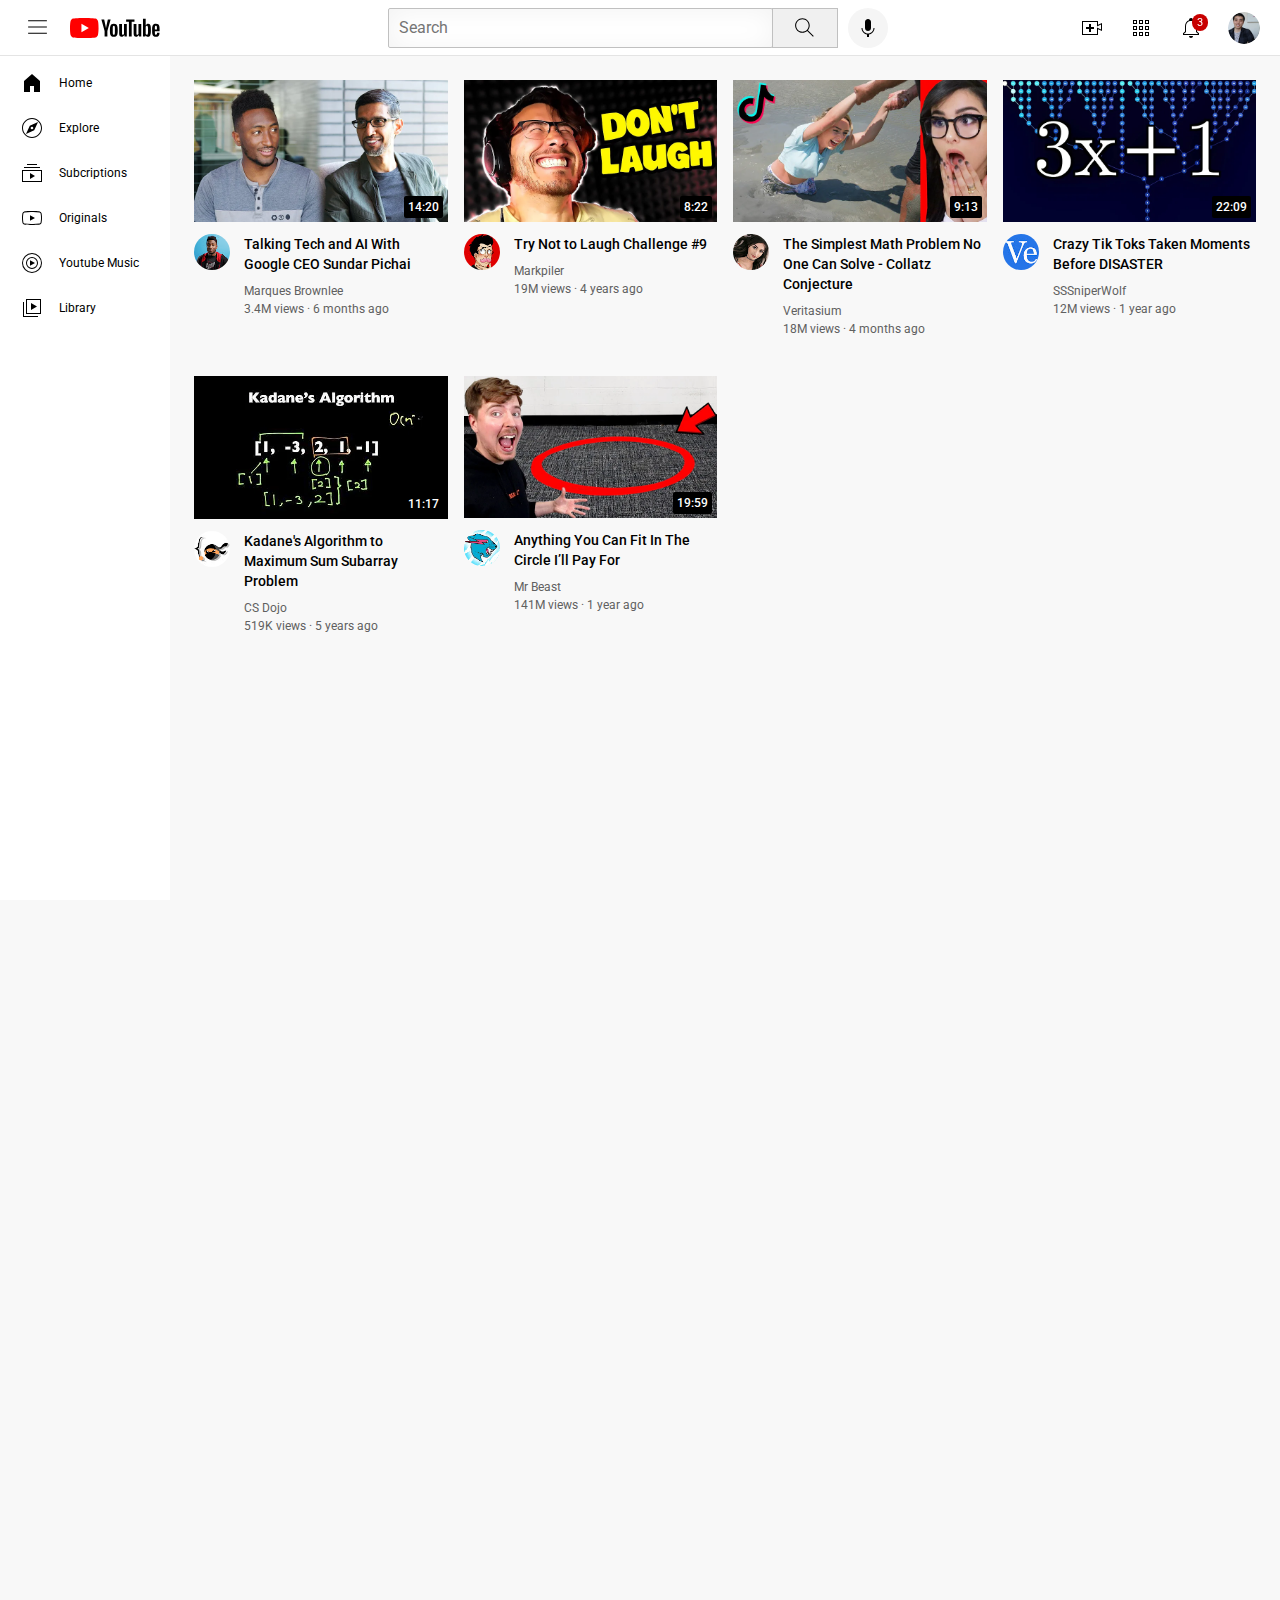
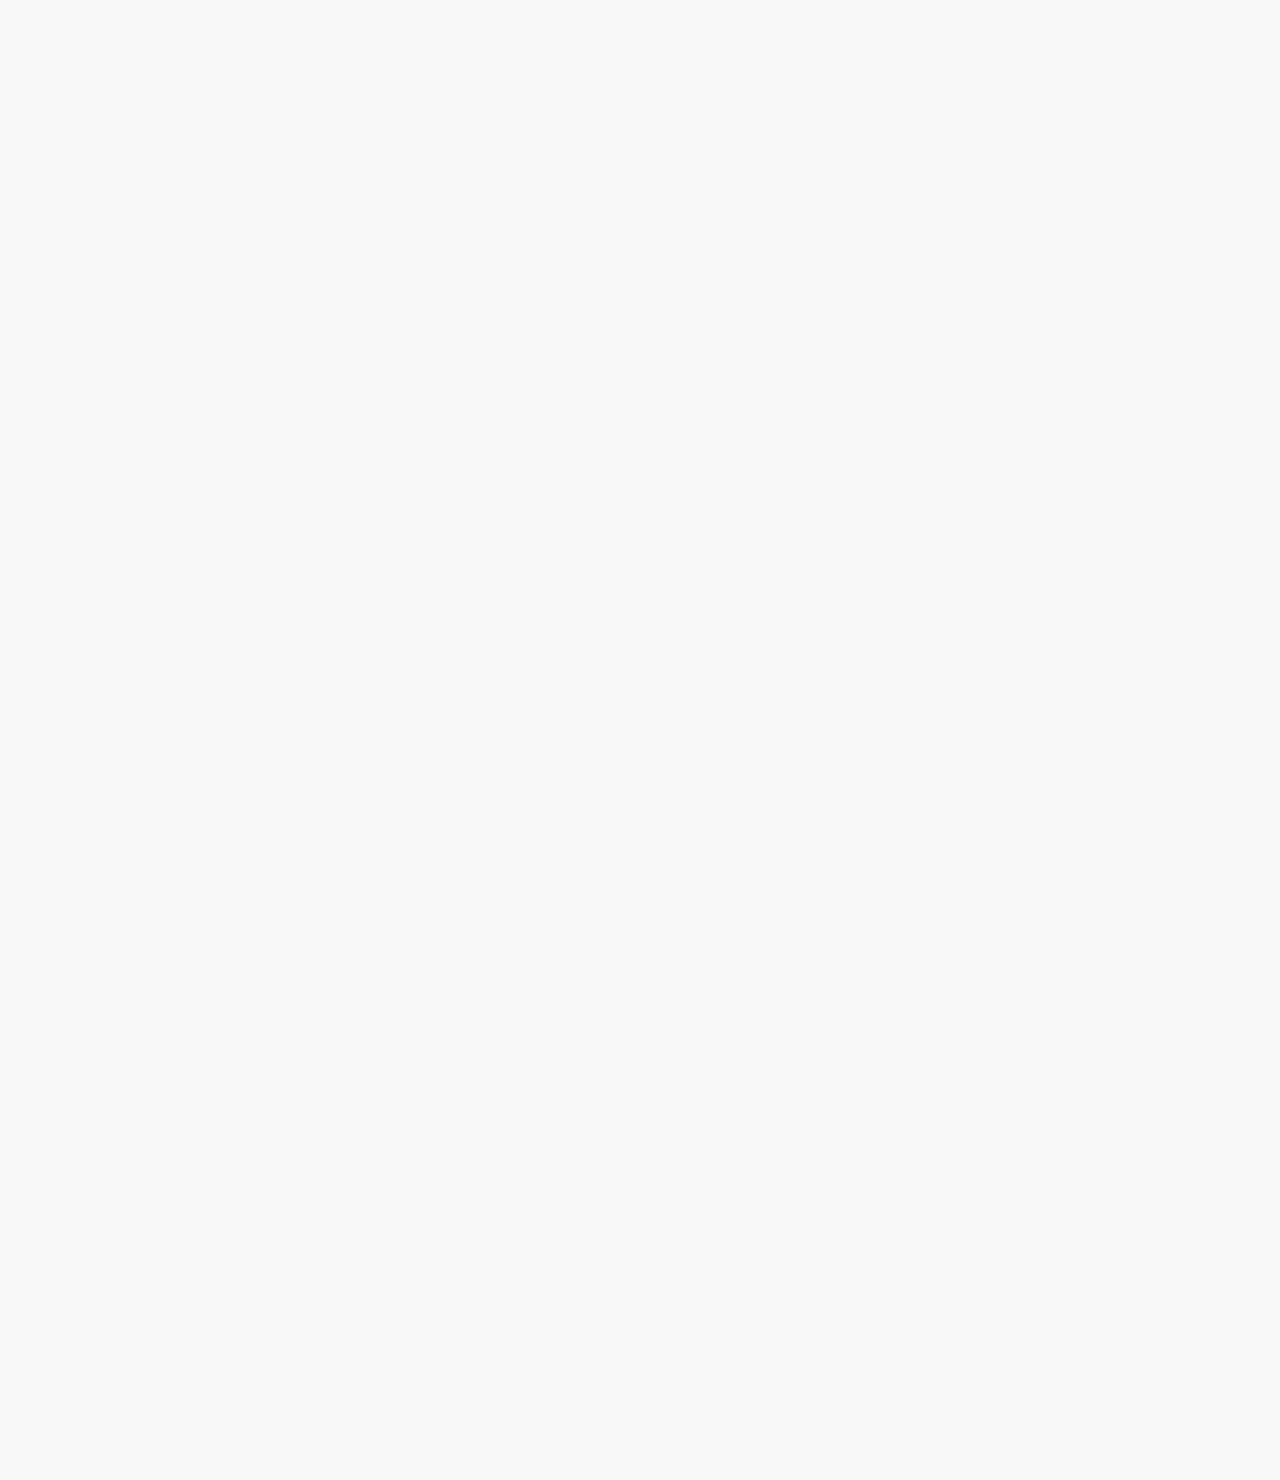
<file: index.html>
<!DOCTYPE html>
<html>
  <head>
    <title>Youtube.com Clone</title>
    
    <link rel="preconnect" href="https://fonts.googleapis.com">
    <link rel="preconnect" href="https://fonts.gstatic.com" crossorigin>
    <link href="https://fonts.googleapis.com/css2?family=Roboto:wght@400;500&display=swap" rel="stylesheet">

    <link rel="stylesheet" href="styles/general.css">
    <link rel="stylesheet" href="styles/header.css">
    <link rel="stylesheet" href="styles/video.css">
    <link rel="stylesheet" href="styles/sidebar.css">
  </head>

  <body>
    <header class="header">
      <div class="left-section">
        <div class="tooltip-icon-container">
          <img class="hamburger-menu" src="icons/hamburger-menu.svg">
          <div class="tool-tip">Menu</div>
        </div>
        <img class="youtube-logo" src="icons/youtube-logo.svg">
      </div>
      <div class="middle-section">
        <input class="search-bar" type="textbox" placeholder="Search">
        <button class="search-button">
          <img class="search-icon" src="icons/search.svg">
          <div class="tool-tip">Search</div>
        </button>
        <button class="voice-search-button">
          <img class="voice-search-icon" src="icons/voice-search-icon.svg">
          <div class="tool-tip">Search with your voice</div>
        </button>
      </div>
      <div class="right-section">
        <div class="tooltip-icon-container">
          <img class="upload-icon" src="icons/upload.svg">
          <div class="tool-tip">Create</div>
        </div>
        <div class="tooltip-icon-container">
          <img class="youtube-apps-icon" src="icons/youtube-apps.svg">
          <div class="tool-tip">Menu</div>
        </div>
        <div class="noti-div">
          <div class="tooltip-icon-container">
            <img class="noti-icon" src="icons/notifications.svg">
            <div class="tool-tip">Notifications</div>
          </div>
          <div class="noti-count">3</div>
        </div>
        <div class="tooltip-icon-container">
          <img class="current-user-pic" src="channel-pics/my-channel.jpeg">
          <div class="tool-tip">User Profile</div>
        </div>
      </div>
    </header>

    <nav class="sidebar">
      <div class="sidebar-link">
        <img src="icons/home.svg">
        <div>Home</div>
      </div>
      <div class="sidebar-link">
        <img src="icons/explore.svg">
        <div>Explore</div>
      </div>
      <div class="sidebar-link">
        <img src="icons/subscriptions.svg">
        <div>Subcriptions</div>
      </div>
      <div class="sidebar-link">
        <img src="icons/originals.svg">
        <div>Originals</div>
      </div>
      <div class="sidebar-link">
        <img src="icons/youtube-music.svg">
        <div>Youtube Music</div>
      </div>
      <div class="sidebar-link">
        <img src="icons/library.svg">
        <div>Library</div>
      </div>
    </nav>

    <main>
      <section class="video-grid"> 
        <div class="video-preview">
          <div class=" thumbnail-row">
            <a href="https://www.youtube.com/watch?v=n2RNcPRtAiY"><img class="thumbnail" src="thumbnails/thumbnail-1.webp"></a>
            <div class="video-time">14:20</div>
          </div>
          <div class="video-info-grid">
            <div class="channel-pic">        
              <a href="https://www.youtube.com/c/mkbhd"><img class="profile-pic" src="channel-pics/channel-1.jpeg"></a>
            </div>
            <div class="video-info">
              <p class="video-title">Talking Tech and AI With Google CEO Sundar Pichai</p>
              <p class="author">Marques Brownlee</p>
              <p class="stats">3.4M views &#183; 6 months ago</p>
            </div>
          </div>
        </div>
    
        <div class="video-preview">
          <div class="thumbnail-row">
            <a href="https://www.youtube.com/watch?v=mP0RAo9SKZk"><img class="thumbnail" src="thumbnails/thumbnail-2.webp"></a>
            <div class="video-time">8:22</div>
          </div>
          <div class="video-info-grid">
            <div class="channel-pic">
              <a href="https://www.youtube.com/c/markiplier"><img class="profile-pic" src="channel-pics/channel-2.jpeg"></a>
            </div>
            <div class="video-info">
              <p class="video-title">Try Not to Laugh Challenge #9</p>
              <p class="author">Markpiler</p>
              <p class="stats">19M views &#183; 4 years ago</p>
            </div>
          </div>
        </div>
    
        <div class="video-preview">
          <div class=" thumbnail-row">
            <a href="https://www.youtube.com/watch?v=FgjPQQeTh1w"><img class="thumbnail" src="thumbnails/thumbnail-3.webp"></a>
            <div class="video-time">9:13</div>
          </div>
          <div class="video-info-grid">
            <div class="channel-pic">        
              <a href="https://www.youtube.com/user/SSSniperWolf"><img class="profile-pic" src="channel-pics/channel-3.jpeg"></a>
            </div>
            <div class="video-info">
              <p class="video-title">The Simplest Math Problem No One Can Solve - Collatz Conjecture</p>
              <p class="author">Veritasium</p>
              <p class="stats">18M views &#183; 4 months ago</p>
            </div>
          </div>
        </div>
  
        <div class="video-preview">
          <div class=" thumbnail-row">
            <a href="https://www.youtube.com/watch?v=094y1Z2wpJg"><img class="thumbnail" src="thumbnails/thumbnail-4.webp"></a>
            <div class="video-time">22:09</div>
          </div>
          <div class="video-info-grid">
            <div class="channel-pic">        
              <a href="https://www.youtube.com/c/veritasium"><img class="profile-pic" src="channel-pics/channel-4.jpeg"></a>
            </div>
            <div class="video-info">
              <p class="video-title">Crazy Tik Toks Taken Moments Before DISASTER</p>
              <p class="author">SSSniperWolf</p>
              <p class="stats">12M views &#183; 1 year ago</p>
            </div>
          </div>
        </div>
    
        <div class="video-preview">
          <div class="thumbnail-row">
            <a href="https://www.youtube.com/watch?v=86CQq3pKSUw"><img class="thumbnail" src="thumbnails/thumbnail-5.webp"></a>
            <div class="video-time">11:17</div>
          </div>
          <div class="video-info-grid">
            <div class="channel-pic">
              <a href="https://www.youtube.com/c/CSDojo"><img class="profile-pic" src="channel-pics/channel-5.jpeg"></a>
            </div>
            <div class="video-info">
              <p class="video-title">Kadane's Algorithm to Maximum Sum Subarray Problem</p>
              <p class="author">CS Dojo</p>
              <p class="stats">519K views &#183; 5 years ago</p>
            </div>
          </div>
        </div>
    
        <div class="video-preview">
          <div class=" thumbnail-row">
            <a href="https://www.youtube.com/watch?v=yXWw0_UfSFg"><img class="thumbnail" src="thumbnails/thumbnail-6.webp"></a>
            <div class="video-time">19:59</div>
          </div>
          <div class="video-info-grid">
            <div class="channel-pic">        
              <a href="https://www.youtube.com/channel/UCX6OQ3DkcsbYNE6H8uQQuVA"><img class="profile-pic" src="channel-pics/channel-6.jpeg"></a>
            </div>
            <div class="video-info">
              <p class="video-title">Anything You Can Fit In The Circle I’ll Pay For</p>
              <p class="author">Mr Beast</p>
              <p class="stats">141M views &#183; 1 year ago</p>
            </div>
          </div>
        </div>
      </section>
    </main>
  </body>
</html>
</file>
<file: styles/general.css>
p{
  margin-top: 0px;
  margin-bottom: 0px;
}

body{
  font-family: Roboto, arial;
  
  background-color: rgb(248, 248, 248);
  height: 3000px;
  
  margin: 0;
  padding-top: 80px;
  padding-left: 96px;
  padding-right: 24px;
}

@media (min-width: 1200px){
  body{
    padding-left: 194px;
  }
}
</file>
<file: styles/header.css>
.header{
  height: 55px;
  background-color: white;
  
  display: flex;
  flex-direction: row;

  justify-content: space-between;

  position: fixed;
  top: 0;
  left: 0;
  right: 0;

  border-bottom-width: 1px;
  border-bottom-style: solid;
  border-bottom-color: rgb(228, 228, 228);

  z-index: 100;
}

.left-section{
  display: flex;
  align-items: center;
}

.hamburger-menu{
  height: 25px;

  margin-left: 25px;
  margin-right: 20px;

  cursor: pointer;
}

.youtube-logo{
  height: 20px;

  cursor: pointer;
}

.middle-section{
  flex: 1;

  margin-left: 70px;
  margin-right: 35px;

  max-width: 500px;

  display: flex;
  align-items: center;
}

.search-button, 
.voice-search-button,
.tooltip-icon-container{
  display: flex;
  justify-content: center;
  align-items: center;
  
  position: relative;
}

.search-button{
  height: 40px;
  width: 66px;
  background-color: rgb(240, 240, 240);
  border-width: 1px;
  border-style: solid;
  border-color: rgb(192, 192, 192);

  margin-left: -1px;
  margin-right: 10px;

  cursor: pointer;
}

.search-button .tool-tip, 
.voice-search-button .tool-tip,
.tooltip-icon-container .tool-tip{
  position: absolute;

  background-color: grey;
  color: white;

  padding-top: 4px;
  padding-bottom: 4px;
  padding-right: 8px;
  padding-left: 8px;

  border-radius: 2px;

  font-size: 12px;

  bottom: -30px;
  opacity: 0;

  transition: opacity 0.15s;

  pointer-events: none;

  white-space: nowrap;
}

.search-button:hover .tool-tip,
.voice-search-button:hover .tool-tip,
.tooltip-icon-container:hover .tool-tip{
  opacity: 1;
}

.search-icon{
  height: 25px;
}

.voice-search-button{
  height: 40px;
  width: 40px;

  border-radius: 20px;
  border: none;

  background-color: rgb(245, 245, 245);

  cursor: pointer;
}

.voice-search-icon{
  height: 24px;
}

.search-bar{
  flex: 1;

  height: 36px;

  padding-left: 10px;

  font-size: 16px;

  /* border-width: 1px;
  border-style: solid;
  border-color: rgb(192, 192, 192); */

  border: 1px solid rgb(192, 192, 192);

  border-radius: 2px;

  box-shadow: inset 1px 2px 3dvb rgb(0, 0, 0, 0.05);

  width: 0;
}

.search-bar::placeholder{
  font-family: Roboto, arial;
  font-size: 16px; 
}

.right-section{
  width: 180px;

  margin-right: 20px;

  display: flex;
  align-items: center;
  justify-content: space-between;

  flex-shrink: 0;
}

.upload-icon{
  height: 24px;

  cursor: pointer;
}

.youtube-apps-icon{
  height: 24px;

  cursor: pointer;
}

.noti-icon{
  height: 24px;

  cursor: pointer;
}
.noti-div{
  position: relative;
}
.noti-count{
  position: absolute;

  background-color: rgb(200, 0, 0);
  color: white;

  font-size: 11px;

  padding-left: 5px;
  padding-right: 5px;
  padding-top: 2px;
  padding-bottom: 2px;

  border-radius: 10px;

  top: -2px;
  right: -5px;
}

.current-user-pic{
  height: 32px;

  border-radius: 16px;

  cursor: pointer;
}
</file>
<file: styles/video.css>
.thumbnail{
  width: 100%;
}
.video-grid{
  display: grid;
  grid-template-columns: 1fr 1fr 1fr;
  column-gap: 16px;
  row-gap: 40px;
}

@media (max-width: 750px){
  .video-grid{
    grid-template-columns: 1fr 1fr;
  }
}

@media (min-width: 751px) and (max-width: 999px){
  .video-grid{
    grid-template-columns: 1fr 1fr 1fr;
  }
}

@media (min-width: 1000px){
  .video-grid{
    grid-template-columns: 1fr 1fr 1fr 1fr;
  }
}

.video-info-grid{
  display:grid;
  grid-template-columns: 50px 1fr;
}
.video-title{
  margin-top: 0px;
  font-size: 14px;
  font-weight: 500;
  line-height: 20px;

  margin-bottom: 10px;
}

.author, .stats{
  font-size: 12px;
  color: rgb(96, 96, 96);
}

.author{
  margin-bottom: 4px;
}
.profile-pic{
  width: 36px;
  border-radius: 50px;
}
.thumbnail-row{
  margin-bottom: 8px;

  position: relative;
}

.video-time{
  background-color: black;
  color: white;

  position: absolute;
  
  bottom: 8px;
  right: 5px;

  font-size: 12px;
  font-weight: 500;

  padding: 4px;

  border-radius: 2px;
}
</file>
<file: styles/sidebar.css>
.sidebar{
  position: fixed;
  left: 0;
  bottom: 0;
  top: 55px;

  width: 72px;

  background-color: white;

  padding-top: 5px;
}

.sidebar-link{
  height: 75px;

  display: flex;

  justify-content: center;
  align-items: center;

  flex-direction: column;
  row-gap: 5px;

  z-index: 200;

  cursor: pointer;
}

.sidebar-link:hover{
  background-color: rgb(235, 235, 235);
}

.sidebar-link img{
  height: 24px;
}

.sidebar-link div{
  font-size: 10px;
}

@media (min-width: 1200px){
  .sidebar{
    position: fixed;
    left: 0;
    bottom: 0;
    top: 55px;
  
    width: 170px;
  
    background-color: white;
  
    padding-top: 5px;
  }
  
  .sidebar-link{
    height: 45px;
  
    display: flex;
    
    align-items: center;
    justify-content: flex-start;
  
    flex-direction: row;
    column-gap: 5px;
  
    z-index: 200;
  
    cursor: pointer;

    padding-right: 20px;
    padding-left: 20px;
  }
  
  .sidebar-link:hover{
    background-color: rgb(235, 235, 235);
  }
  
  .sidebar-link img{
    height: 24px;
    width: 24px;

    margin-right: 10px;
  }
  
  .sidebar-link div{
    font-size: 12px;
  }
}
</file>
